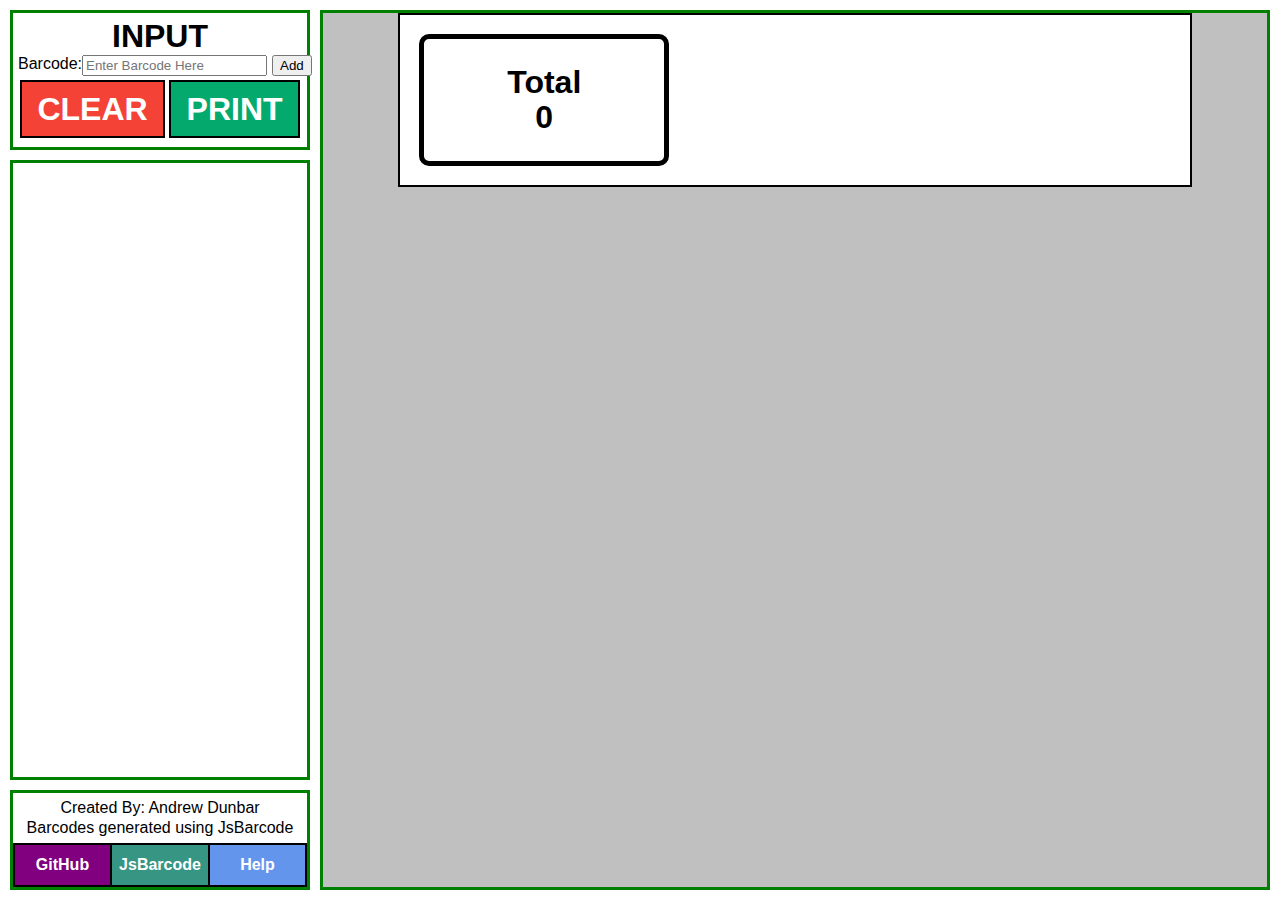
<file: index.html>
<!DOCTYPE html>
<html lang="en">
  <head>
    <title>Barcoding Tool</title>
	<!-- including barcoding library JSBarcode from CDN -->
	<script src="JsBarcode.ean-upc.min.js"></script>
	<!-- Barcode generation code sourced from JSBarcode by Johan Lindell under MIT License
	Copyright (c) 2016 Johan Lindell (johan@lindell.me)

	Permission is hereby granted, free of charge, to any person obtaining a copy of this software 
	and associated documentation files (the "Software"), to deal in the Software without restriction, 
	including without limitation the rights to use, copy, modify, merge, publish, distribute, sublicense, 
	and/or sell copies of the Software, and to permit persons to whom the Software is furnished to do so, 
	subject to the following conditions:

	The above copyright notice and this permission notice shall be 
	included in all copies or substantial portions of the Software.

	THE SOFTWARE IS PROVIDED "AS IS", WITHOUT WARRANTY OF ANY KIND, EXPRESS OR IMPLIED, INCLUDING BUT NOT 
	LIMITED TO THE WARRANTIES OF MERCHANTABILITY, FITNESS FOR A PARTICULAR PURPOSE AND NONINFRINGEMENT. 
	IN NO EVENT SHALL THE AUTHORS OR COPYRIGHT HOLDERS BE LIABLE FOR ANY CLAIM, DAMAGES OR OTHER LIABILITY, 
	WHETHER IN AN ACTION OF CONTRACT, TORT OR OTHERWISE, ARISING FROM, OUT OF OR IN CONNECTION WITH THE 
	SOFTWARE OR THE USE OR OTHER DEALINGS IN THE SOFTWARE.-->
	<!-- including javascript from file -->
	<script src="BarcodeJS.js"></script>
	<!--including required stylesheets, print and screen styles kept separate -->
	<link rel="stylesheet" media = "screen" href="BarcodeStyleScreen.css">
	<link rel="stylesheet" media = "print" href="BarcodeStylePrint.css">
	<!--adding meta tags for basic web-page info -->
	<meta charset="UTF-8">
	<meta name="description" content="Tool for creating pages of barcodes for labelling stock boxes">
	<meta name="author" content="Andrew Dunbar">
  </head>
  <body>
	<!-- keeping all input/data-handling in a sidebar to free up most of the screenspace
	for a preview pane -->
	<div class="sidebar noprint">
		<!-- first div for barcode input and control buttons -->
		<div class="input noprint">
			<h1>INPUT</h1>
			<div id="inputflex">
				<label for="code-in" id="inlabel">Barcode:</label>
				<input type="search" id="code-in" name="code-in" placeholder="Enter Barcode Here" onkeyup="inEnter(event)"></input>
				<button type="button" id="add" onclick="addEntry()">Add</button>
			</div>
			<div id="buttondiv">
				<button type="button" class="actionbutton" style="background-color:#f44336;" onclick="completeReset()">CLEAR</button>
				<button type="button" class="actionbutton" style="background-color:#04AA6D;" onclick="printPage()">PRINT</button>
			</div>
		</div>
		<!-- second div to contain a list of barcodes currently included in the sheet
		this div starts empty -->
		<div class="list noprint" id="displaylist">
		</div>
		<!-- footer to provide author info, a link to the page code and attribution to JSBarcode -->
		<footer class="noprint">
			<div id="footertext">
				<p class="footertext">Created By: Andrew Dunbar<br>Barcodes generated using JsBarcode</p>
			</div>
			<ul>
				<li id="gitlink"><a href="https://github.com/awjdunbar/barcodes" target="_blank">GitHub</a></li>
				<li id="barlink"><a href="https://lindell.me/JsBarcode/" target="_blank">JsBarcode</a></li>
				<li id="helplink"><a href="help.html" target="_blank">Help</a><!--<span class="tooltip"><p class="tiptext">Not yet implemented</p></span>--></li>
			</ul>
		</footer>
	</div>
	<!-- preview pane designed to give a rough view of how the page will be printed -->
	<div class="preview">
		<div class="page" id="page">			
			<div id="total-container"><p id="totalp" class="totalp">Total<br>0</p></div>
		</div>
	</div>
  </body>
</html>
</file>
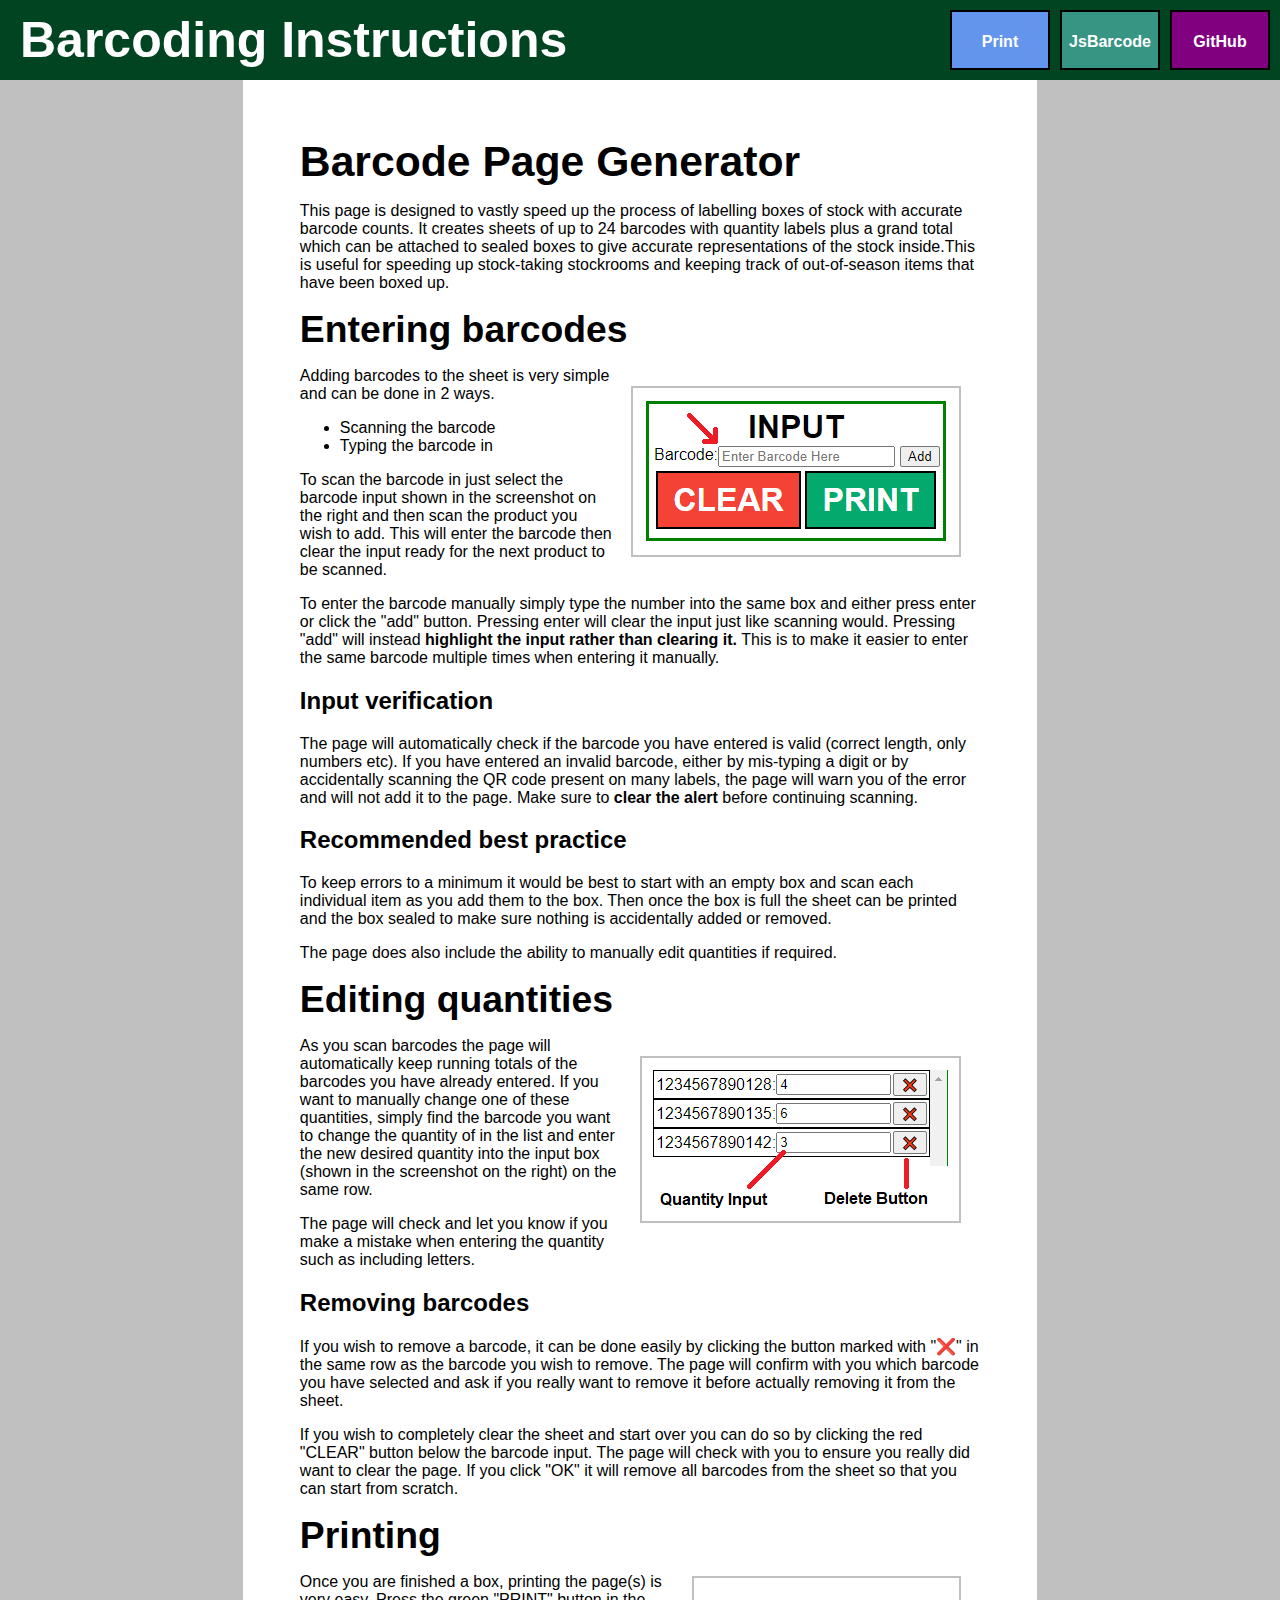
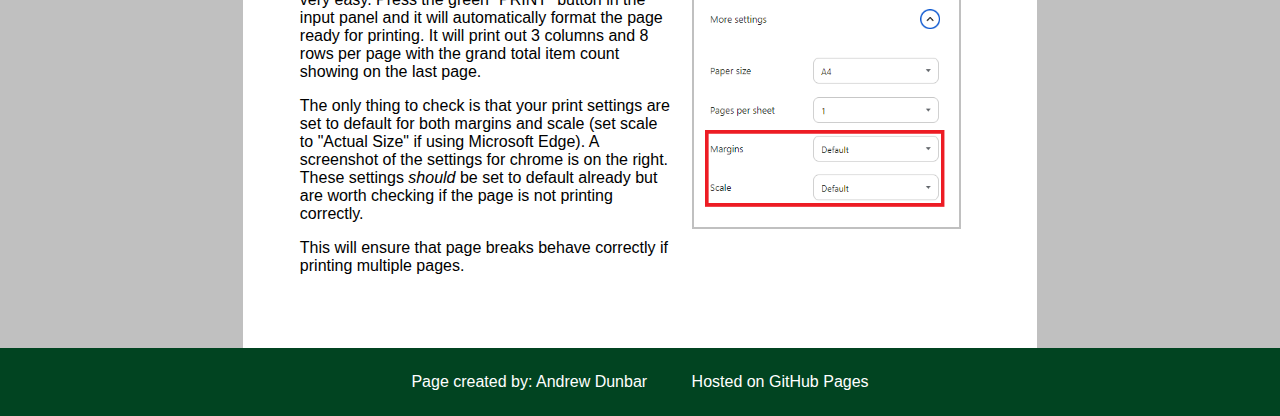
<file: help.html>
<!DOCTYPE html>
<html lang="en">
<head>
	<title>Barcoding Help</title>
	<link rel="stylesheet" media = "screen" href="HelpStyleScreen.css">
	<link rel="stylesheet" media = "print" href="HelpStylePrint.css">
	<meta charset="UTF-8">
	<meta name="description" content="Instruction page for the barcoding tool.">
	<meta name="author" content="Andrew Dunbar">
</head>
<body>
<div id="pageheader" class="noprint">
	<div id="titleblock">
		<p id="title">Barcoding Instructions</p>
	</div>
<ul class="navbar">
	<li id="gitlink" class="navitem navlink"><a href="https://github.com/awjdunbar/barcodes" target="_blank">GitHub</a></li>
	<li id="barlink" class="navitem navlink"><a href="https://lindell.me/JsBarcode/" target="_blank">JsBarcode</a></li>
	<li id="printlink" class="navitem navlink"><p onclick="print()">Print</p></li>
</ul>
</div>

<article>
	<h1 style="font-size: 32pt;">Barcode Page Generator</h1>
	<p>This page is designed to vastly speed up the process of labelling boxes of stock with accurate barcode counts. It creates
	sheets of up to 24 barcodes with quantity labels plus a grand total which can be attached to sealed boxes to give accurate 
	representations of the stock inside.This is useful for speeding up stock-taking stockrooms and keeping track of out-of-season 
	items that have been boxed up.</p>
	<h1>Entering barcodes</h1>
	<span>
	<img src="Images/InputPane.png" alt="Screenshot of the input panel">
	<p>Adding barcodes to the sheet is very simple and can be done in 2 ways.</p>
	<ul>
		<li>Scanning the barcode</li>
		<li>Typing the barcode in</li>
	</ul>
	<p>To scan the barcode in just 
	select the barcode input shown in the screenshot on the right and then 
	scan the product you wish to add. This will enter the barcode then clear the input ready for the next
	product to be scanned.</p>
	<p>To enter the barcode manually simply type the number into the same box and either press enter or 
	click the "add" button. Pressing enter will clear the input just like scanning would. Pressing "add" will
	instead <b>highlight the input rather than clearing it.</b> This is to make it easier to enter the same 
	barcode multiple times when entering it manually.</p>
	</span>
	<h2>Input verification</h2>
	<span>
	<p>The page will automatically check if the barcode you have entered is valid (correct length, only numbers etc).
	If you have entered an invalid barcode, either by mis-typing a digit or by accidentally scanning the QR code 
	present on many labels, the page will warn you of the error and will not add it to the page. Make sure to <b>clear
	the alert</b> before continuing scanning.</p>
	</span>
	<h2>Recommended best practice</h2>
	<span>
	<p>To keep errors to a minimum it would be best to start with an empty box and scan each individual item as you add them to the box.
	Then once the box is full the sheet can be printed and the box sealed to make sure nothing is accidentally added or removed.</p>
	<p>The page does also include the ability to manually edit quantities if required.</p>
	</span>
	<div class="break-after"></div>
    <div class="break-before"></div>
	<h1>Editing quantities</h1>
	<span>
	<img src="Images/ListPane.png" alt="Screenshot of the list panel">
	<p>As you scan barcodes the page will automatically keep running 
	totals of the barcodes you have already entered.
	If  you want to manually change one of these quantities, simply find the barcode you want to change the quantity
	of in the list and enter the new desired quantity into the input box (shown in the screenshot on the right) on the same row.</p>
	<p>The page will check and let you know if you make a mistake when entering the quantity such as including letters.</p>
	<h2>Removing barcodes</h2>
	<p>If you wish to remove a barcode, it can be done easily by clicking the button marked with "❌" in the same row
	as the barcode you wish to remove. The page will confirm with you which barcode you have selected and ask if you really want 
	to remove it before actually removing it from the sheet.</p>
	<p>If you wish to completely clear the sheet and start over you can do so by clicking the red "CLEAR" button below
	the barcode input. The page will check with you to ensure you really did want to clear the page. If you click "OK" it
	will remove all barcodes from the sheet so that you can start from scratch.
	</span>
	<h1>Printing</h1>
	<span>
	<img src="Images/ChromePrinting.png" alt="Screenshot of Chrome print settings" style="height: 60mm;">
	<p>	Once you are finished a box, printing the page(s) is very easy. Press the green "PRINT" button in the input panel and it
	will automatically format the page ready for printing. It will print out 3 columns and 8 rows per page with the grand total
	item count showing on the last page.</p>
	<p>The only thing to check is that your print settings are set to default for both margins and scale (set scale to "Actual Size"
	if using Microsoft Edge). A screenshot of the settings for chrome is on the right. These settings <i>should</i> be set to default
	already but are worth checking if the page is not printing correctly.</p>	
	<p>This will ensure that page breaks behave correctly if printing multiple pages.</p>
	</span>
</article>
<footer class="noprint">
<span><p>Page created by: Andrew Dunbar</p></span>
<span><p>Hosted on <a href="https://github.com/awjdunbar/barcodes" target="_blank">GitHub Pages</a></p></span>
</footer>
</body>
</html>
</file>
<file: BarcodeStyleScreen.css>
html {
  background: white;
  box-sizing: border-box;
  height: 100%;
}
body {
	box-sizing: border-box;
	margin: 0px;
	width: 100%;
	height: 100%;
	padding: 10px;
}
label {
	font-family: Arial;
}
h1 {
	font-family: Arial;
	margin: auto;
	text-align: center;
}
footer {
	text-align: center;
	margin-top: 10px;
	padding: 0px;
	box-sizing: border-box;
	border: 3px solid green;
	height: 100px;
}
#footertext {
	text-align: center;
	height: 50px;
	line-height: 50px;
	width: 100%
}
.footertext {
	margin-top: 5px;
	line-height: 20px;
}

p {
	margin-top: 0px;
	line-height: 1.1;
	display: inline-block;
	vertical-align: middle;
	font-family: Arial;
}
ul {
	list-style-type: none;
	margin: 0px;
	padding: 0px;
}
li {
	float: left;
	display: inline;
	width: 98px;
	height: 44px;
	line-height: 40px;
	text-align: center;
	margin: 0px;
	padding: 0px;
	background-color: silver;
	font-family: Arial;
	font-weight: bold;
	font-size: 16px;
	box-sizing: border-box;
	border: 2px solid black;
}
#gitlink {
	background-color: purple;
	border-right-width: 1px;
}
#gitlink:hover {
	background-color: MediumPurple;
}
#barlink {
	background-color: #379583;
	border-left-width: 1px;
	border-right-width: 1px;
}
#barlink:hover {
	background-color: #a3c2bc;
}
#helplink {
	background-color: cornflowerblue;	
	border-left-width: 1px;
	position: relative;
}
#helplink:hover {
	background-color: deepskyblue;
}
#helplink:hover .tooltip{
	visibility: visible;
}

li a{
	display: block;
	text-decoration: none;
	text-align: center;
	vertical-align: middle;
	color: white;
	width: 100%;
	height: 100%;
}
.totalp {
	font-size: 2.5vw;
	margin: 0px;
	font-weight: bold;
}
.qty-label {
	font-size: 2vw;
	margin: 0px;
	font-weight: bold;
}
.barcode {
	display: block;
	box-sizing: border-box;
	width: 50%;
	margin: auto;
}
.sidebar {
	box-sizing: border-box;
	width: 300px;
	height: 100%;
	margin: 0px;
	padding: 0px;
	margin-right: 10px;
	float: left;
	display: flex;
	flex-grow: 1;
	flex-direction: column;
}
.input {
	display: flex;
	flex-direction: column;
	box-sizing: border-box;
	border: 3px solid green;
	width: 100%;
	height: 140px;
	min-height: 140px;
	margin-bottom: 10px;
	padding: 5px;
}
.list {
	box-sizing: border-box;
	border: 3px solid green;
	padding: 0px;
	flex-grow: 1;
	overflow-y: scroll;
}
.listrow {
	display: flex;
	flex-direction: row;
	box-sizing: border-box;
	width: 100%;
	padding: 2px;
	align-items: center;
	border: 1px solid black;
}
.preview {
	box-sizing: border-box;
	border: 3px solid green;
	height: 100%;
	padding: 0px;
	float: none;
    overflow-x: hidden;
	overflow-y: scroll;
	background-color: silver;
}
.page {
	box-sizing: border-box;
	border: 2px solid black;
	max-width: 210mm;
	width: 100%;
	overflow-x: hidden;
	background-color: white;
	margin: auto;
	padding: 5mm;
}
.barcode-container {	
	text-align: center;
	box-sizing: border-box;
	/*border: 2px solid black;*/
	background-color: white;
	width: 33.3%;
	aspect-ratio: 1.89/1;
	float: left;
	vertical-align: top;
}
#total-container {	
	display: flex;
	justify-content: center;
	align-items: center;
	box-sizing: border-box;
	background-color: white;
	border: 5px solid black;
	border-radius: 10px;
	width: 33.3%;
	aspect-ratio: 1.89/1;
	float: left;
	text-align: center;
	line-height: 100%;
	vertical-align: top;
}
.actionbutton {
	background-color: #04AA6D; /* Green */
	border: 2px solid black;
	color: white;
	text-align: center;
	text-decoration: none;
	display: inline-block;
	font-size: 32px;
	font-weight: bold;
	margin: 4px 2px;
	cursor: pointer;
	flex-grow: 1;
}
.delbutton {
	box-sizing: border-box;
	max-width: 50px;
}
.listlabel {
	display: inline-block;
	box-sizing: border-box;
	width: 125px;
}
.listnum {
	box-sizing: border-box;
	flex-grow: 1;
	min-width: 70px;
	margin-right: 2px;
}
#inputflex {
	display: flex;
	flex-direction: row;
	flex-wrap: no-wrap;
}
#add {
	box-sizing: border-box;
	width: 50px;
	margin-left: 5px;
}
#code-in {
	box-sizing: border-box;
	flex-grow: 1;
}
#inlabel {
	display: inline-block;
	box-sizing: border-box;
	width: 75px;
}
#buttondiv {
	display: flex;
	flex-direction: row;
	box-sizing: border-box;
	flex-grow: 1;
}
#qtyspan {
	display: inline-block;
	vertical-align: middle;
	line-height: normal;
}
.tooltip {
	visibility: hidden;
	width: 98px;
	height: 44px;
	background-color: white;
	box-sizing: border-box;
	border: 2px solid black;
	border-left-width: 1px;
	color: black;
	text-align: center;
	position: absolute;
	z-index: 1;
	top: -2px;
	left: 0px;
	padding: 2px;
}
.tiptext {
	font-size: 12px;
}
</file>
<file: BarcodeStylePrint.css>
@page { 
    size: A4 portrait;
    margin-top: 25mm;
	margin-bottom: 16mm;
	margin-left: 15mm;
	margin-right: 15mm;
	padding: 0mm;
}
.noprint {
	display: none !important;
}
html, body, .preview {
	display: contents;
}
.page {
	display: grid;
	grid-template-columns: 60mm 60mm 60mm;
	text-align: left;
	box-sizing: border-box;
	width: 100%;
	overflow-x: hidden;
	background-color: white;
	padding: 0mm;
	margin: 0mm;
	overflow: visible;
}
.barcode-container {	
	position: relative;
	text-align: center;
	box-sizing: border-box;
	/*border: 2px solid black;*/
	background-color: white;
	width: 60mm;
	height: 32mm;
	/*page-break-inside: avoid;*/
	vertical-align: top;
	margin: 0mm;
}
p {
	margin-top: 0px;
	line-height: 1.1;
	display: inline-block;
	vertical-align: middle;
	font-family: Arial;
}
.totalp {
	font-size: 32pt;
	margin: 0mm;
	margin-top: 3mm;
	font-weight: bold;
}
#total-container {	
	position: relative;
	justify-content: center;
	align-items: center;
	box-sizing: border-box;
	background-color: white;
	border: 5px solid black;
	border-radius: 10px;
	width: 40mm;
	height: 32mm;
	text-align: center;
	/*page-break-inside: avoid;*/
	margin: 0mm;
	margin-left: 10mm;
	margin-right: 10mm;
	vertical-align: top;
}
.qty-label {
	font-size: 24pt;
	margin: 0px;
	/*margin-top: 5mm;*/
	font-weight: bold;
}
.barcode {
	display: block;
	box-sizing: border-box;
	width: 50%;
	margin: auto;
}
</file>
<file: HelpStyleScreen.css>
body {
	background-color: silver;
	margin: 0px;
	padding: 0px;
	font-family: Arial;
}
img {
	float: right;
	margin: 5mm;
	border: 2px solid silver;
	padding: 3mm;
}
#pageheader {
	padding-left: 20px;
	display: block;
	min-height: 80px;
	background-color: #014421;
	overflow: hidden;
}
footer {
	background-color: #014421;
	margin: 0mm;
	padding: 20px;
	text-align: center;
}
footer span {
	display: inline-block;
	margin: 5px 20px 5px 20px;
	color: white;
}
footer span p{
	margin: 0mm;
	padding: 0mm;
}
footer a {
	text-decoration: none;
	color: white;
}
footer a:hover {
	text-decoration: underline;
}
.navbar {
	display: inline-block;
	float: right;
	list-style-type: none;
	margin: 0px;
	padding: 0px;
	overflow: hidden;
	background-color: #014421;
	padding-left: 10px;
}
.navitem {
	float: left;
	display: inline;
	height: 60px;
	line-height: 60px;
	box-sizing: border-box;
	text-align: center;
	margin: 0px;
	padding: 0px;
	background-color: #014421;
	font-family: Arial;
	font-weight: bold;
	
}
.navitem > a{
	display: block;
	text-decoration: none;
	text-align: center;
	vertical-align: middle;
	color: white;
	width: 100%;
	height: 100%;
}
.navitem > p{
	display: block;
	text-decoration: none;
	text-align: center;
	vertical-align: middle;
	color: white;
	width: 100%;
	height: 100%;
	margin: 0px;
}
article {
	max-width: 210mm;
	width: 100%;
	overflow-x: hidden;
	background-color: white;
	box-sizing: border-box;
	margin: auto;
	margin-top: 0px;
	padding: 15mm;
}
h1 {
	margin: 0px;
	padding-top: 0px;
	font-size: 28pt;
}
.navlink {
	float: right;
	width: 100px;
	box-sizing: border-box;
	border: 2px solid black;
	margin: 10px 10px 10px 0px;
	padding: 0mm;
}
#titleblock {
	display: inline-block;
	float: left;
	margin: 0px;
	height: 80px;
	line-height: 80px;
	width: 550px;
	background-color: #014421;
}
#title {
	margin: 0mm;
	line-height: 1.5;
	display: inline-block;
	vertical-align: middle;
	color: white;
	font-weight: bold;
	font-size: 50px;
}
.break-after {
	display: none;
}
.break-before{
	display: none;
}
#printlink {
	background-color: cornflowerblue;
}
#printlink:hover {
	background-color: deepskyblue;
}
#barlink {
	background-color: #379583;
}
#barlink:hover {
	background-color: #a3c2bc;
}
#gitlink {
	background-color: purple;
}
#gitlink:hover {
	background-color: MediumPurple;
}
@media (max-width: 927px) {
    .navbar {
		float: left;
	}
}
@media (max-width: 720px) {
	img {
		float: none;
	}
	article p,li{
		font-size: 10pt;
	}
	article h1{
		font-size: 20pt;
	}
	article h2{
		font-size: 16pt;
	}
	#titleblock {
		width: 100%;
		height: 100%;
		line-height: 100%;
		padding-bottom: 0mm;
		margin-bottom: 0mm;
	}
	#title {
		margin: 0mm;
		padding: 0mm;
	}
}
</file>
<file: HelpStylePrint.css>
@page { 
    size: A4 portrait;
    margin-top: 15mm;
	margin-bottom: 15mm;
	margin-left: 15mm;
	margin-right: 15mm;
	padding: 0mm;
}
.noprint {
	display: none !important;
}
html, body {
	display: contents;
}
article {
	width: 180mm;
	overflow: visible;
	background-color: white;
	box-sizing: border-box;
	margin-top: 0px;
	font-family: Arial;
}
img {
	float: right;
	margin: 5mm;
	border: 2px solid silver;
	padding: 3mm;
}
h1 {
	margin: 0px;
	padding-top: 0px;
	font-size: 28pt;
}
.break-after {
	display: block;
	page-break-after: always;
	position: relative;
}
.break-before{
	display: block;
	page-break-before: always;
}
</file>
